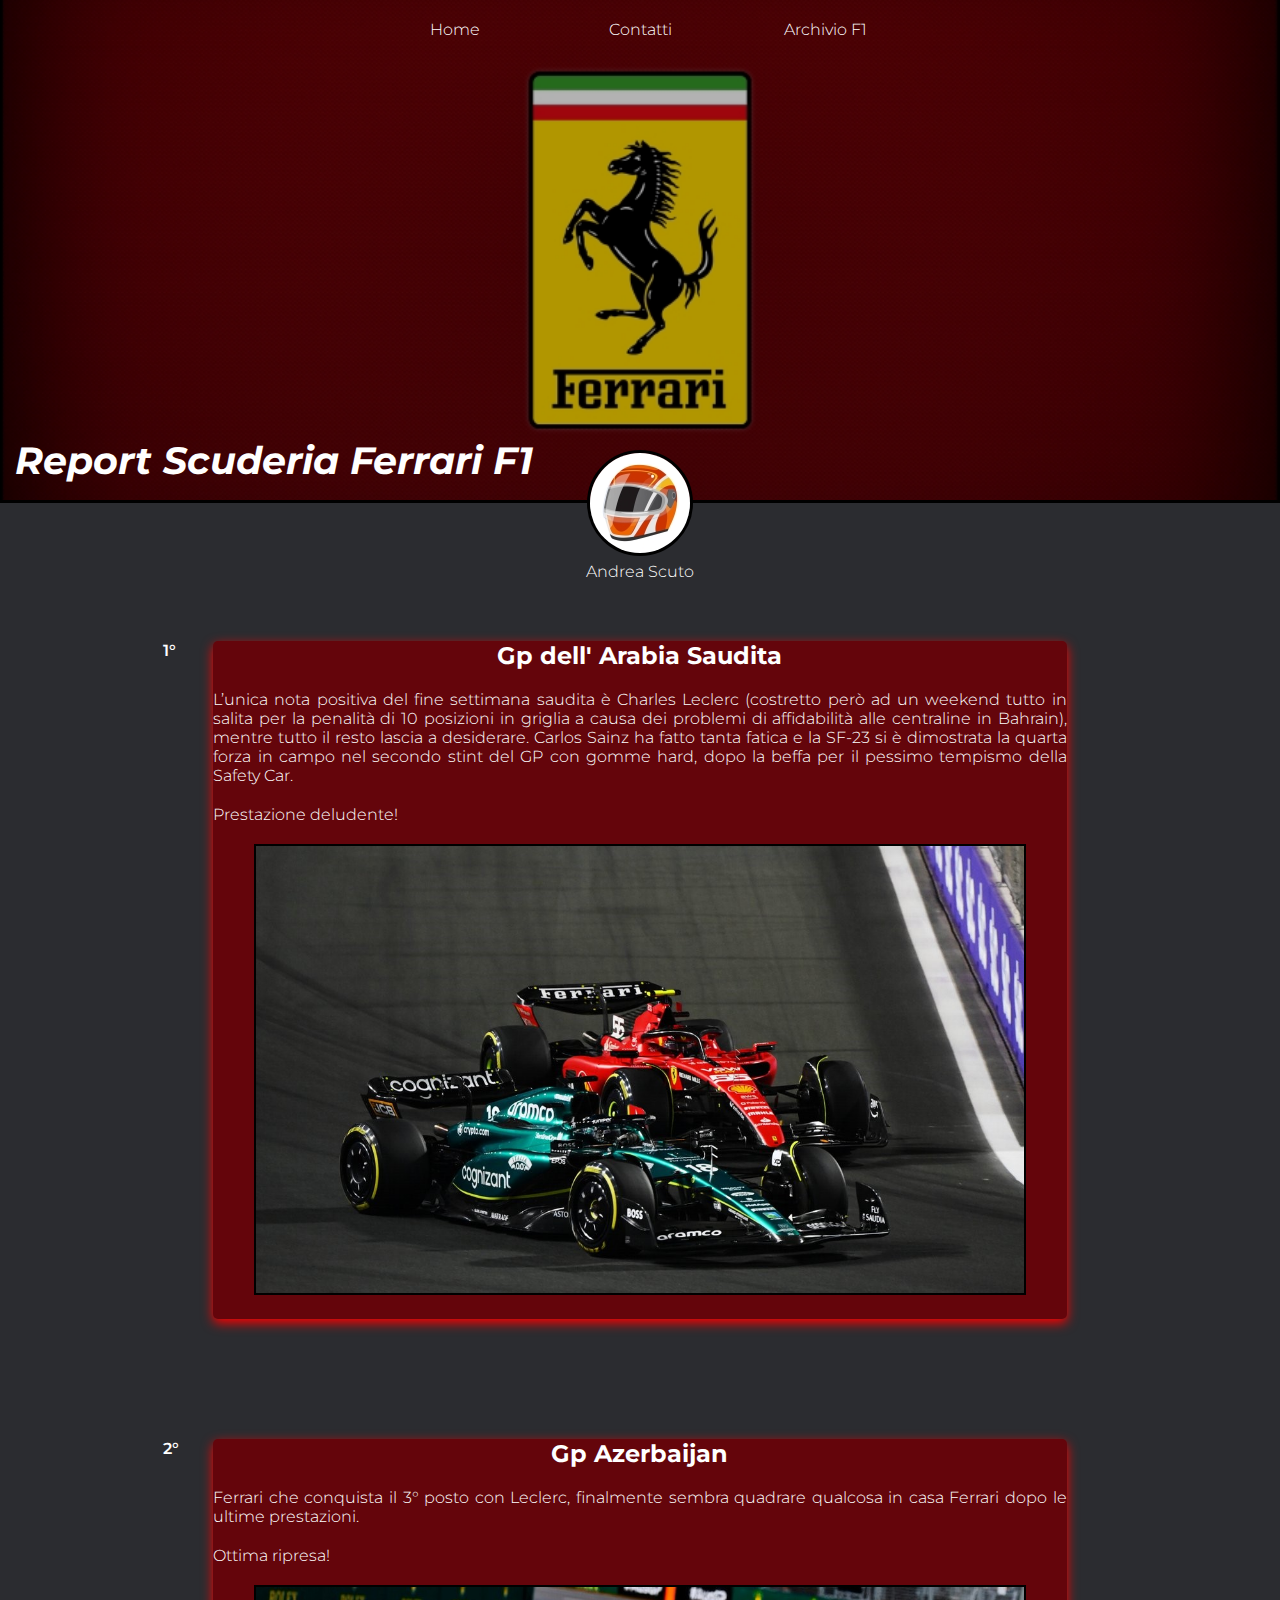
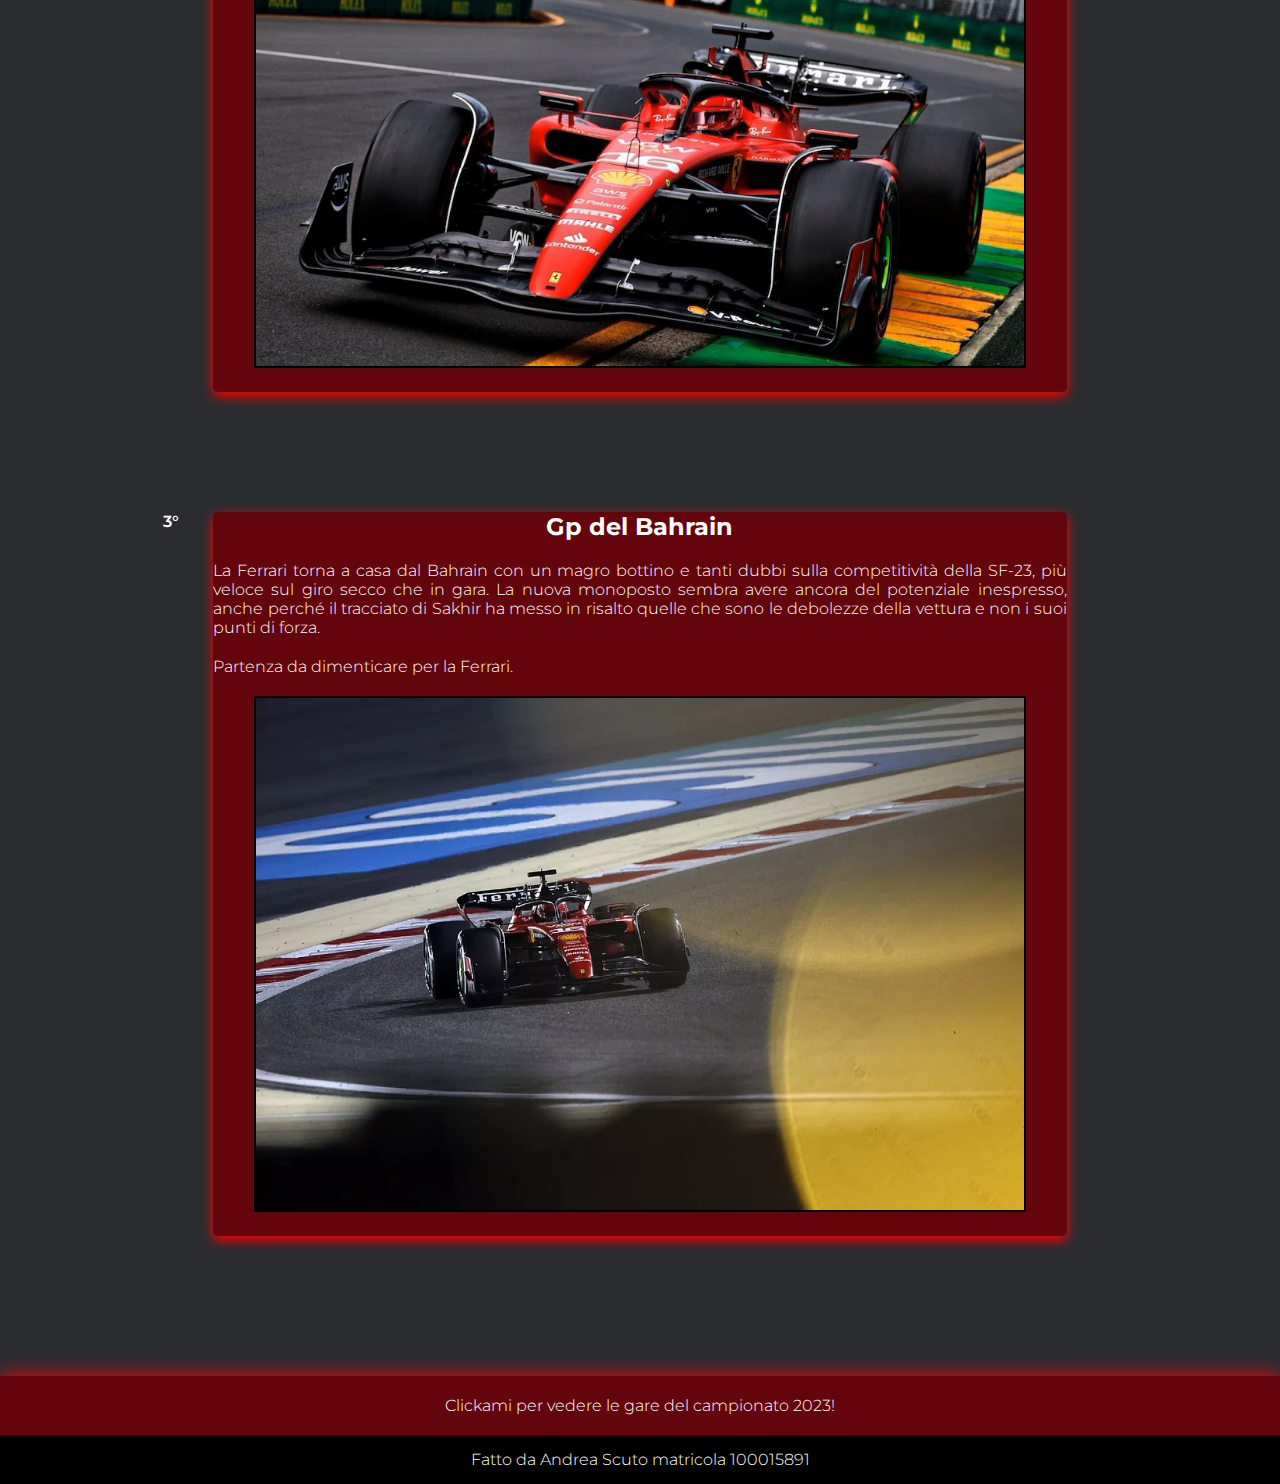
<file: index.html>
<!DOCTYPE html>
<html>
  <head>
    <link rel="stylesheet" href="stile.css" />
    <link rel="preconnect" href="https://fonts.googleapis.com" />
    <link rel="preconnect" href="https://fonts.gstatic.com" crossorigin />
    <link
      href="https://fonts.googleapis.com/css2?family=Montserrat:wght@300&display=swap"
      rel="stylesheet"
    />
    <script src="jscript.js" defer></script>
    <meta name="viewport" content="width=device-width, initial-scale=1" />
    <title>MiniHomework3</title>
  </head>

  <body>
    <header>
      <div class="menu">
        <div></div>
        <div></div>
        <div></div>
      </div>

      <div class="overlay"></div>

      <nav class="NavigationBar">
        <a id="Bottone" href="#">Home</a>
        <a id="Bottone" href="#">Contatti</a>
        <a id="Bottone" class="BottoneArchivio" href="#">Archivio F1</a>
      </nav>

      <h1 class="TitoloH">Report Scuderia Ferrari F1</h1>
    </header>

    <figure class="Avatar">
      <img src="avatar.jpg" class="ImmAvatar" />
      <figcaption id="InfoAvatar"><br />Andrea Scuto</figcaption>
    </figure>

    <section>
      <div class="Contenitore">
        <div class="Progressivo">1°</div>

        <article class="Articolo">
          <h1 class="TitoloA">Gp dell' Arabia Saudita</h1>

          <p class="Testo">
            L’unica nota positiva del fine settimana saudita è Charles Leclerc
            (costretto però ad un weekend tutto in salita per la penalità di 10
            posizioni in griglia a causa dei problemi di affidabilità alle
            centraline in Bahrain), mentre tutto il resto lascia a desiderare.
            Carlos Sainz ha fatto tanta fatica e la SF-23 si è dimostrata la
            quarta forza in campo nel secondo stint del GP con gomme hard, dopo
            la beffa per il pessimo tempismo della Safety Car.
          </p>
          <p class="Testo">Prestazione deludente!</p>
          <img src="gp3.jpg" class="ImmArticolo" />
        </article>
      </div>

      <div class="Contenitore">
        <div class="Progressivo">2°</div>

        <article class="Articolo">
          <h1 class="TitoloA">Gp Azerbaijan</h1>

          <p class="Testo">
            Ferrari che conquista il 3° posto con Leclerc, finalmente sembra
            quadrare qualcosa in casa Ferrari dopo le ultime prestazioni.
          </p>
          <p class="Testo">Ottima ripresa!</p>
          <img src="gp2.jpeg" class="ImmArticolo" />
        </article>
      </div>

      <div class="Contenitore">
        <div class="Progressivo">3°</div>

        <article class="Articolo">
          <h1 class="TitoloA">Gp del Bahrain</h1>

          <p class="Testo">
            La Ferrari torna a casa dal Bahrain con un magro bottino e tanti
            dubbi sulla competitività della SF-23, più veloce sul giro secco che
            in gara. La nuova monoposto sembra avere ancora del potenziale
            inespresso, anche perché il tracciato di Sakhir ha messo in risalto
            quelle che sono le debolezze della vettura e non i suoi punti di
            forza.
          </p>
          <p class="Testo">Partenza da dimenticare per la Ferrari.</p>
          <img src="gp1.jpeg" class="ImmArticolo" />
        </article>
      </div>
    </section>

    <div id="Box" class="BoxRicerca">
      <form class="formArchivio">
        <h3>
          Inserire l'anno e la tipologia di campionato che si vuole visualizzare
          per consultare l'archivio della Formula 1:
        </h3>
        <input type="number" min="1950" max="2022" id="Anno" />
        <select name="Tipo" id="Tipo">
          <option value="driverStandings">Campionato piloti</option>
          <option value="constructorStandings">Campionato costruttori</option>
        </select>
        <input type="submit" id="submit" class="BottoneCerca" value="Cerca" />
      </form>
      <button class="ChiudiRicerca">Chiudi</button>

      <table
        id="tabella"
        class="tabellaArchivio"
        cellspacing="1"
        cellpadding="5"
        border="1"
      >
        <thead>
          <tr>
            <th>Pos</th>
            <th class="PlaceH1">PLACEHOLDER</th>
            <th class="PlaceH2">PLACEHOLDER</th>
            <th>Punti</th>
            <th>Vittorie</th>
          </tr>
        </thead>
        <tbody></tbody>
      </table>
      <br />
    </div>

    <div id="Box" class="BoxGare">
      <h3>Gare campionato 2023:</h3>
      <button class="ChiudiGare">Chiudi</button>
      <table
        id="tabella"
        class="tabellaGare"
        cellspacing="1"
        cellpadding="5"
        border="1"
      >
        <thead>
          <tr>
            <th>Data</th>
            <th>Circuito</th>
            <th>Luogo</th>
            <th>Stato</th>
            <th>Giri</th>
          </tr>
        </thead>
        <tbody></tbody>
      </table>
      <br />
    </div>

    <div class="BannerGare">
      Clickami per vedere le gare del campionato 2023!
    </div>

    <footer>Fatto da Andrea Scuto matricola 100015891</footer>
  </body>
</html>
</file>
<file: stile.css>
html {
  font-family: "Montserrat", sans-serif;
  font-weight: 300;
  line-height: normal;
  font-size: 16px;
}

body {
  height: auto;
  position: relative;
  width: 100%;
  margin: 0;
  color: rgb(255, 255, 255);
  background-color: rgb(43, 44, 48);
}

header {
  height: 500px;
  width: 100%;
  background-image: url(SFONDO.jpg);
  background-size: cover;
  background-repeat: no-repeat;
  background-color: rgba(0, 0, 0, 0.3);
  background-position: center;
  border-bottom: 3px solid black;
  position: relative;
}

.overlay {
  background-color: rgba(0, 0, 0, 0.3);
  width: 100%;
  height: 100%;
  position: absolute;
}

.menu {
  display: none;
  position: absolute;
  top: 2%;
  right: 2%;
}

.menu div {
  width: 22px;
  height: 2px;
  background-color: white;
  margin: 4px;
}

.NavigationBar {
  display: flex;
  height: 75px;
  width: 50%;
  align-items: center;
  justify-content: space-evenly;
  position: absolute;
  top: -8px;
  left: 25%;
}

#Bottone {
  display: inline-flex;
  border-radius: 30px;
  background-color: transparent;
  width: 100px;
  height: 20px;
  justify-content: center;
  padding-top: 5px;
  padding-bottom: 5px;
}

#Box {
  display: none;
  flex-direction: column;
  height: auto;
  position: relative;
  width: calc(66.67% + 50px);
  background-color: rgb(100, 5, 11);
  padding: 20px;
  margin: auto;
  margin-bottom: 20px;
  border-radius: 20px;
  flex-wrap: wrap;
  box-shadow: 0 0px 20px rgb(255, 0, 0);
}

.BannerGare {
  display: flex;
  justify-content: center;
  margin: 20px 0px 0px 0px;
  padding: 20px 0px 20px 0px;
  width: 100%;
  background-color: rgb(100, 5, 11);
  box-shadow: 0 0px 20px rgb(255, 0, 0);
}
.BannerGare:hover {
  cursor: pointer;
  text-decoration: underline;
}

#Bottone:hover {
  background-image: url(TEXTURE_FIBRACARBONIO.jpg);
  background-size: cover;
  border: 2px solid black;
}

a {
  color: rgb(255, 255, 255);
  text-decoration: none;
}

#tabella {
  background-color: rgb(43, 44, 48);
  border: 2px solid black;
  margin-top: 10px;
}

.TitoloH {
  display: flex;
  font-style: italic;
  font-size: 2.4rem;
  margin-left: 15px;
  text-align: center;
  width: auto;
  max-width: 780px;
  position: absolute;
  bottom: -10px;
}

.TitoloA {
  width: auto;
  font-size: 1.5rem;
  margin: 0px;
}

.TitoloA:hover {
  text-decoration: underline;
}

.ImmArticolo {
  width: 90%;
  height: 50%;
  border: 2px solid black;
  margin-top: 20px;
  margin-bottom: 20px;
}

section {
  display: flex;
  flex-direction: column;
  height: auto;
  position: relative;
  width: calc(66.67% + 50px);
  background-color: rgb(43, 44, 48);
  left: calc(16.66% - 50px);
}

.Contenitore {
  display: flex;
  flex-direction: row;
  justify-content: center;
  position: relative;
  width: 100%;
}

.Testo {
  text-align: justify;
  width: 100%;
  margin: 0px;
  margin-top: 20px;
}

.formArchivio {
  display: flex;
  flex-direction: row;
  justify-content: space-evenly;
  margin-bottom: 10px;
}

.Articolo {
  text-align: center;
  width: calc(100% - 50px);
  height: 100%;
  border-radius: 5px;
  box-shadow: 0 4px 12px rgb(255, 0, 0);
  background-color: rgb(100, 5, 11);
  margin-bottom: 120px;
}

footer {
  color: rgb(255, 255, 255);
  text-align: center;
  background-color: rgb(0, 0, 0);
  padding-bottom: 15px;
  padding-top: 15px;
  width: 100%;
}

h3 {
  font-size: 1.1rem;
  width: 60%;
  margin: 0px;
}

.Avatar {
  display: flex;
  justify-content: center;
  margin: 40px 0px 60px 0px;
}

.ImmAvatar {
  display: flex;
  text-align: center;
  position: absolute;
  left: calc(50% - 53.5px);
  top: 450px;
  border: 3px solid black;
  border-radius: 50%;
  margin: 0px;
}

.InfoAvatar {
  position: absolute;
  text-align: center;
  margin-top: 50px;
  color: rgb(255, 255, 255);
  font-size: 1.4rem;
}

.Progressivo {
  font-weight: 600;
  width: 10px;
  margin-right: 40px;
  margin-bottom: 120px;
  color: rgb(255, 255, 255);
}

@media (max-width: 1000px) {
  html {
    font-size: 13px;
  }

  .ImmArticolo {
    width: 90%;
  }

  .TitoloH {
    font-size: 1.9rem;
    left: calc(50% - 142.2px);
    bottom: 70px;
    margin: 0px;
  }

  .TitoloA {
    font-size: 1.4rem;
  }

  .NavigationBar {
    display: none;
  }

  .menu {
    display: block;
  }
}
</file>
